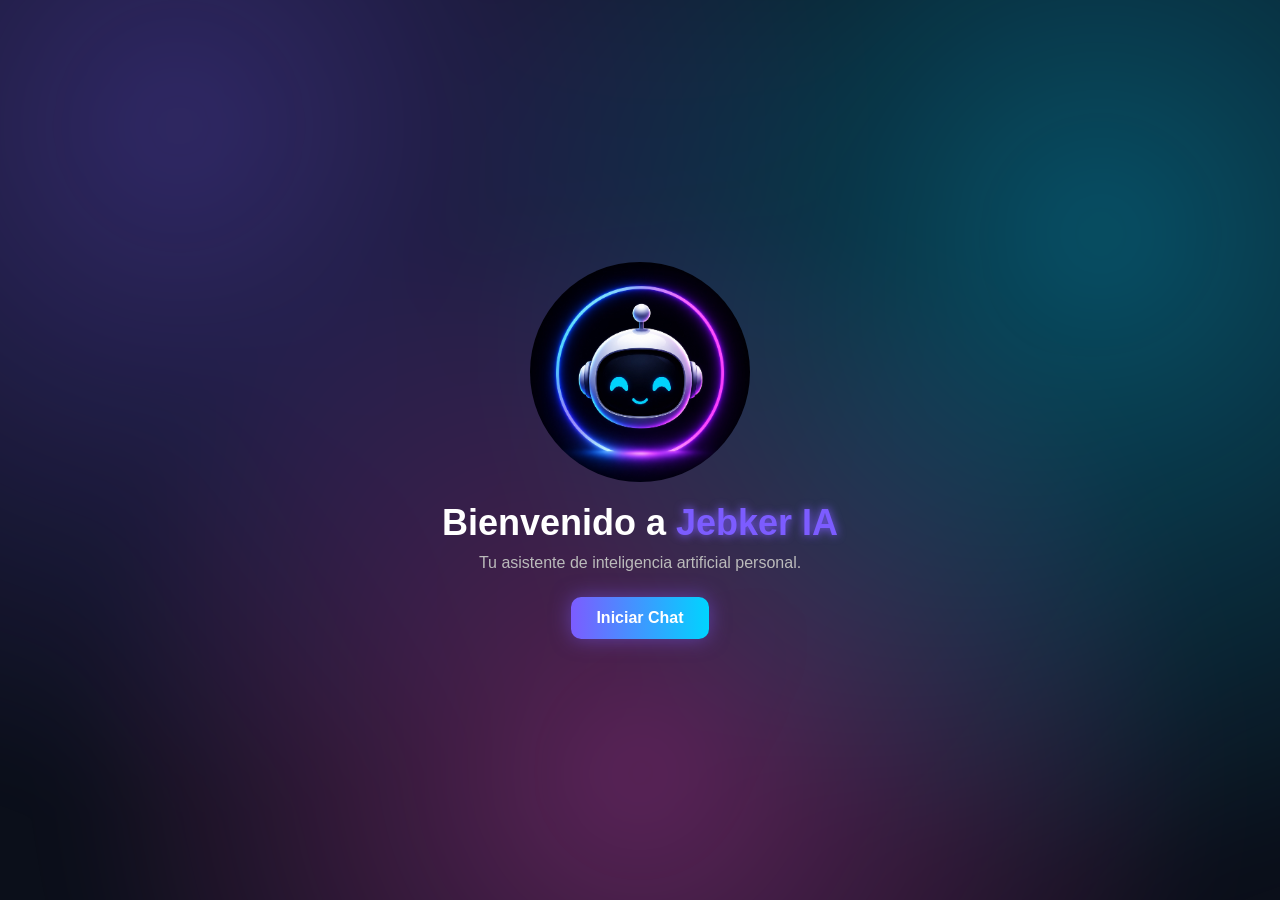
<file: index.html>
<!DOCTYPE html>
<html lang="es">
<head>
    <meta charset="UTF-8">
    <meta name="viewport" content="width=device-width, initial-scale=1.0">
    <title>Jebker IA</title>

    <link rel="stylesheet" href="style.css">
</head>

<body>

    <div class="caja">

        <!-- LOGO -->
        <div class="logo">
            <img src="logo.jpeg" alt="Logo Jebker">
        </div>

        <!-- TÍTULO -->
        <h1>Bienvenido a <span>Jebker IA</span></h1>

        <!-- SUBTÍTULO -->
        <p class="sub">
            Tu asistente de inteligencia artificial personal.
        </p>

        <!-- BOTÓN -->
        <button onclick="window.location.href='/chat'">
            Iniciar Chat
        </button>

    </div>

</body>
</html>
</file>
<file: style.css>
/* 🌟 ESTILOS GENERALES Y CENTRADO TOTAL */
body {
    margin: 0;
    padding: 0;
    width: 100%;
    height: 100vh;
    font-family: Arial, sans-serif;
    color: white;
    overflow: hidden;
    background: #0b0f1a;

    display: flex;
    justify-content: center;
    align-items: center;
    flex-direction: column;
    text-align: center;
}


/* 🌟 FONDO BRILLANTE FULL PANTALLA */
body::before {
    content: "";
    position: fixed;
    inset: 0;
    background: radial-gradient(circle at 20% 20%, #7c5cff55, transparent 45%),
                radial-gradient(circle at 80% 30%, #00d4ff55, transparent 45%),
                radial-gradient(circle at 50% 80%, #ff4fd855, transparent 50%);
    animation: moverFondo 10s infinite alternate;
    z-index: -1;
    filter: blur(30px);
    transform: scale(1.2);
    backface-visibility: hidden;
}


@keyframes moverFondo {

    0% {
        transform: scale(1.2) translate(0px,0px);
    }

    100% {
        transform: scale(1.4) translate(20px,-20px);
    }

}


/* 🤖 LOGO ROBOT */
.logo img {
    width: 220px;
    height: auto;
    display: block;
    margin: 0 auto 20px auto;
    border-radius: 50%;
    border: 3px solid rgb(118, 92, 250)0; /* Solo para probar */
}

/* 📝 TÍTULO */
h1 {

    font-size:36px;
    margin:0;

}


h1 span {

    color:#7c5cff;
    text-shadow:0 0 10px #7c5cff;

}


/* 💬 SUBTÍTULO */
.sub {

    color:#bbb;
    margin:10px 0 25px 0;

}


/* 🚀 BOTONES */
button {

    padding:12px 25px;
    border:none;
    border-radius:10px;
    background:linear-gradient(90deg,#7c5cff,#00d4ff);
    color:white;
    font-size:16px;
    font-weight:bold;
    cursor:pointer;
    transition:0.3s ease;
    box-shadow:0 0 20px rgba(124,92,255,0.5);
    outline:none;

}


button:hover {

    transform:scale(1.05);
    box-shadow:0 0 35px rgba(0,212,255,0.7);

}


/* ========================= */
/* CHAT COMPLETO */
/* ========================= */

.contenedor {

    display:flex;
    width:100%;
    height:100vh;

    position:fixed;
    top:0;
    left:0;

}


/* BARRA LATERAL */

.barraLateral {

    width:260px;
    background:#111827;
    color:white;
    padding:20px;
    border-right:1px solid #7c5cff;

}


.barraLateral button {

    width:100%;
    padding:12px;
    border:none;
    border-radius:10px;
    background:linear-gradient(90deg,#7c5cff,#00d4ff);
    color:white;
    cursor:pointer;
    margin-bottom:15px;

}


.buscar {

    width:100%;
    padding:12px;
    border-radius:10px;
    border:none;
    outline:none;
    margin-bottom:20px;

}


.barraLateral h3 {

    font-size:16px;

}


#historial div {

    background:#1f2937;
    padding:10px;
    border-radius:10px;
    margin-bottom:10px;
    cursor:pointer;

}



/* CHAT */

.chat {

    flex:1;
    height:100vh;
    background:rgba(17,24,39,.8);
    display:flex;
    flex-direction:column;

}



.titulo {

    padding:20px;
    text-align:center;
    font-size:25px;
    font-weight:bold;
    border-bottom:1px solid #7c5cff;
    color:white;

}



#mensajes {

    flex:1;
    padding:20px;
    overflow:auto;

}



.user,
.bot {

    padding:12px;
    border-radius:15px;
    margin:10px 0;
    width:max-content;
    max-width:70%;

}


.user {

    background:#00d4ff;
    margin-left:auto;

}


.bot {

    background:#7c5cff;
    color:white;

}



.hora {

    font-size:12px;
    opacity:.7;
    margin-top:5px;

}



/* ESCRIBIR */

.abajo {

    display:flex;
    gap:10px;
    padding:20px;
    border-top:1px solid #7c5cff;

}



input {

    flex:1;
    padding:12px;
    border:none;
    border-radius:10px;
    outline:none;

}
.caja {
    display: flex;
    flex-direction: column;
    align-items: center;
    justify-content: center;
}
</file>
